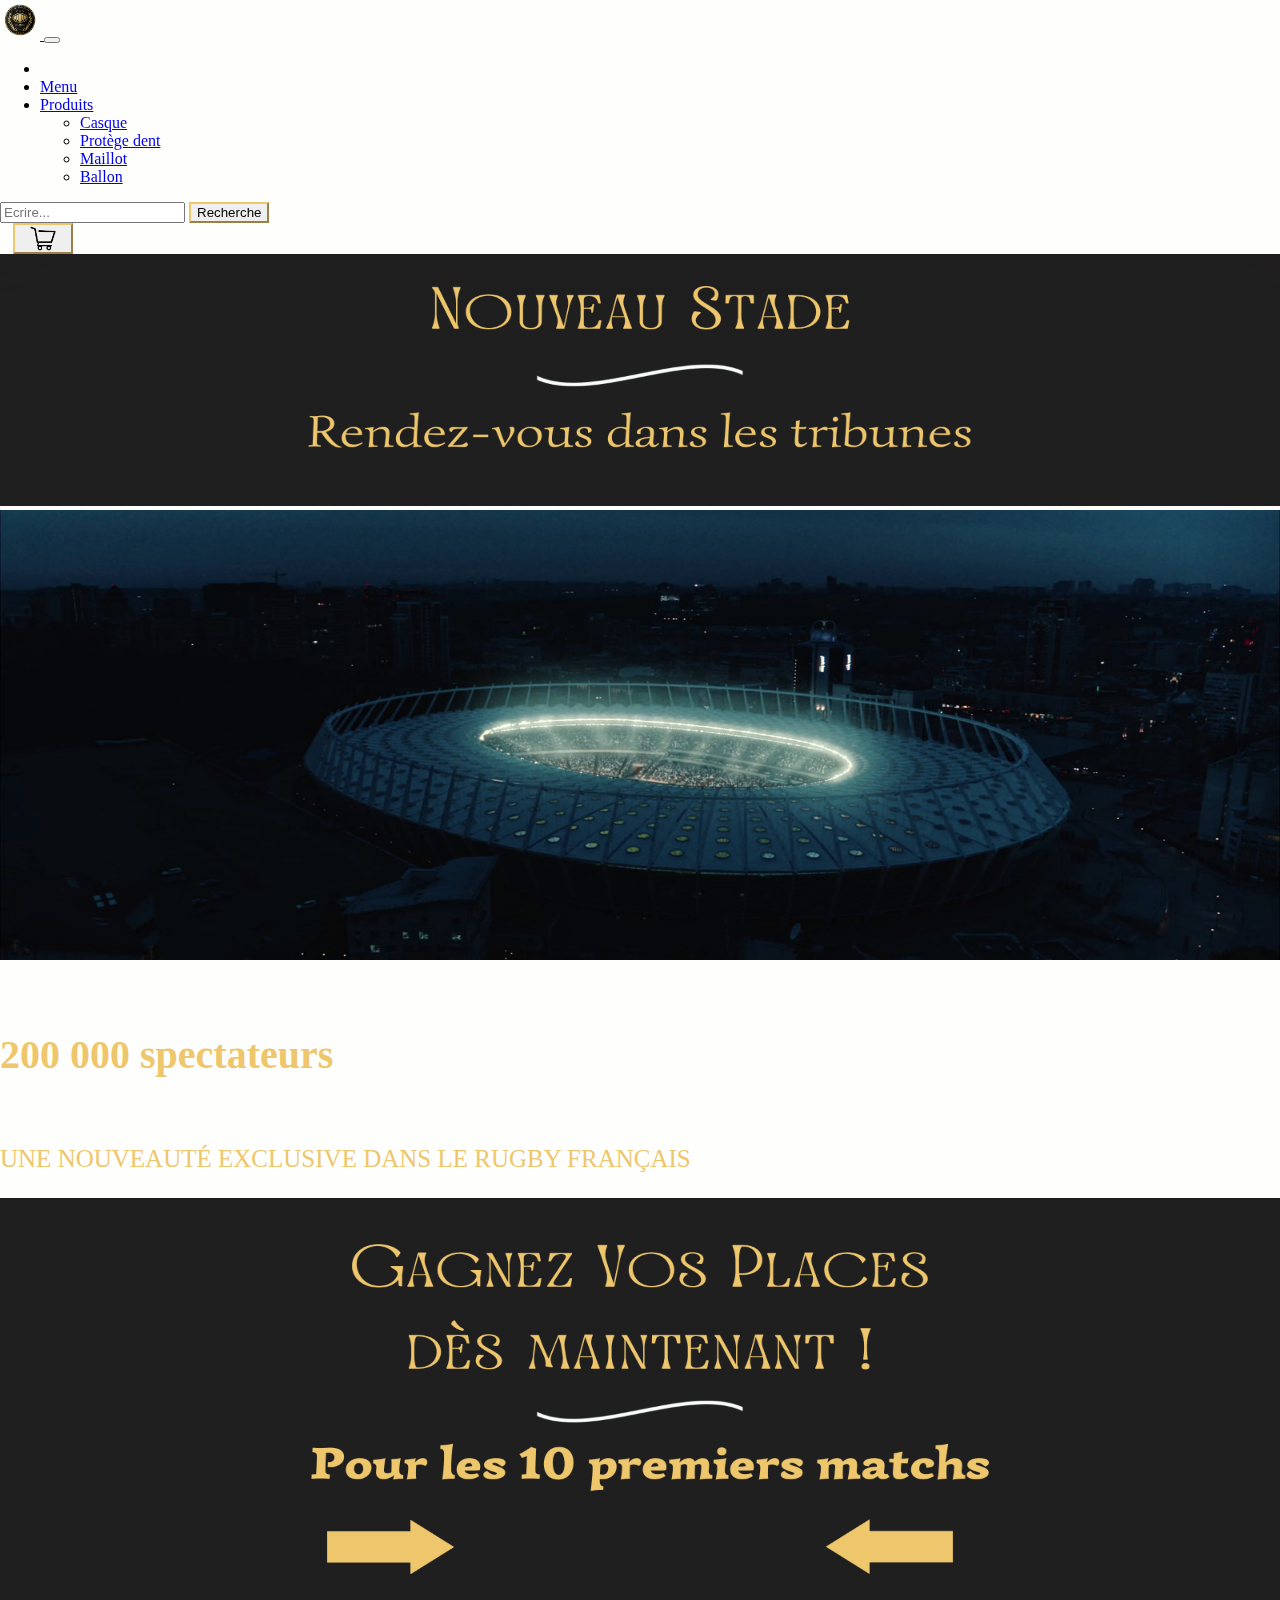
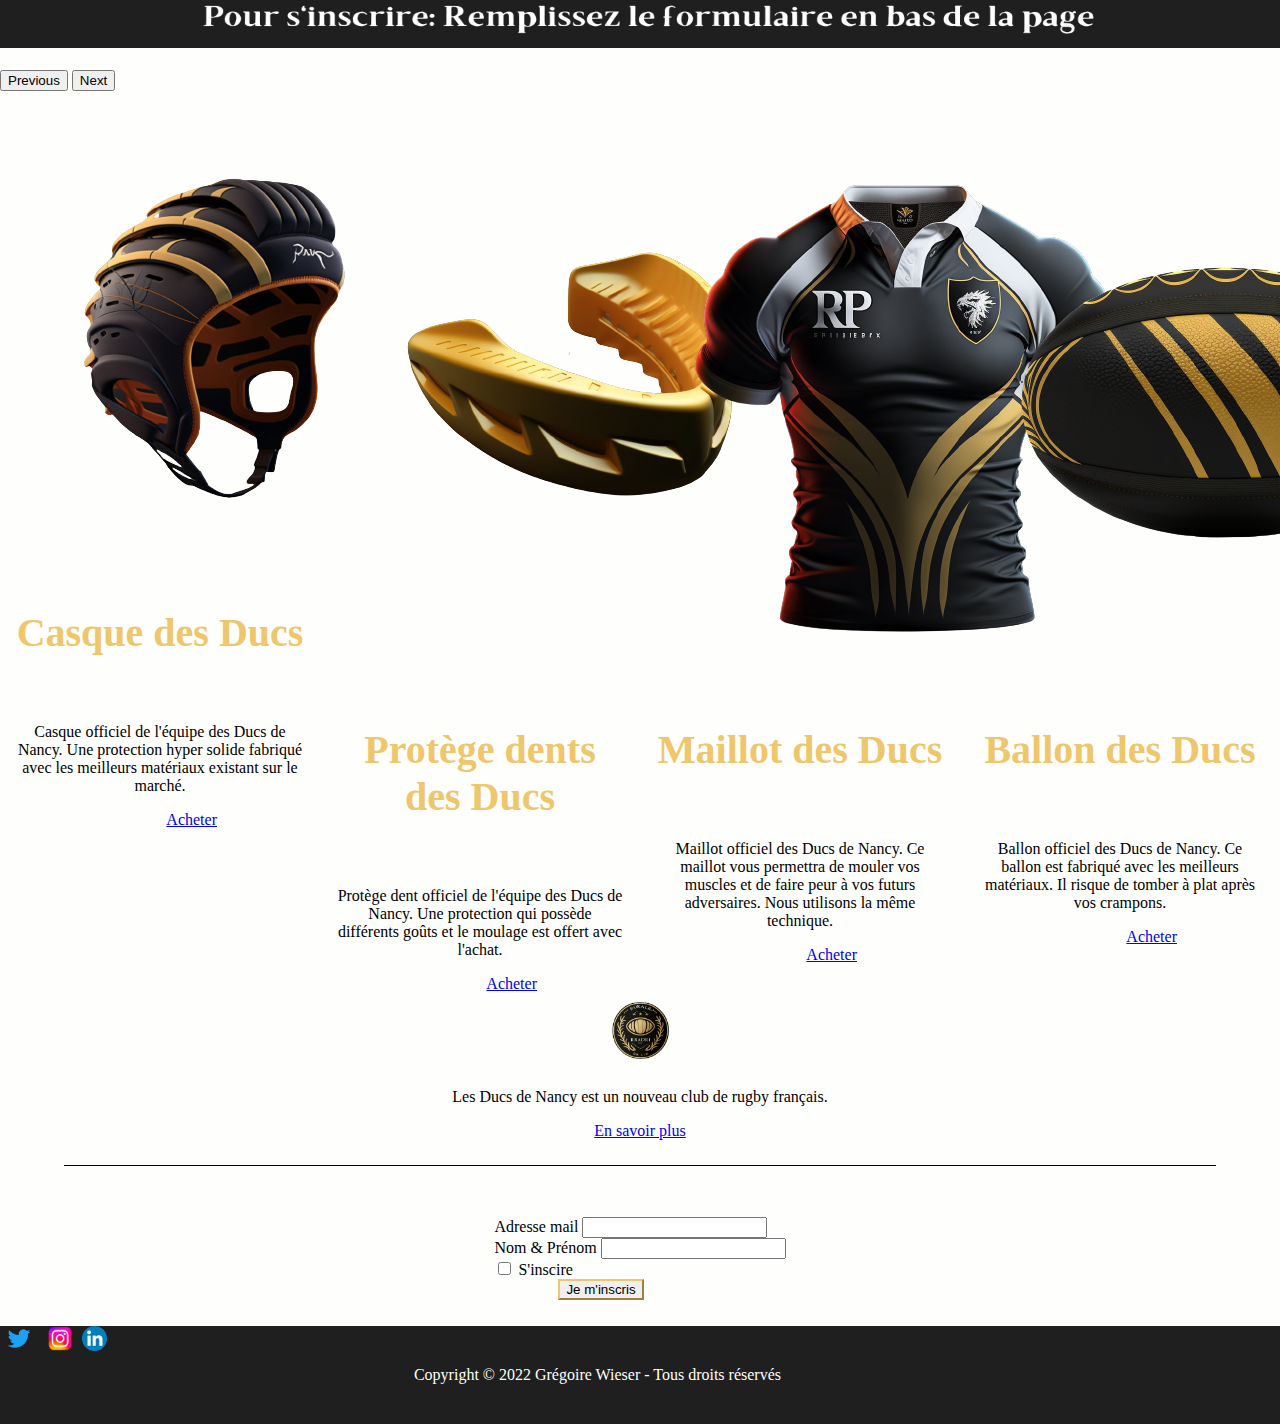
<file: index.html>
<!DOCTYPE html>
<html lang="en">
<head>
    <meta charset="UTF-8">
    <meta http-equiv="X-UA-Compatible" content="IE=edge">
    <meta name="viewport" content="width=device-width, initial-scale=1.0">
    <title>Équipement de rugby</title>
    <link href="https://cdn.jsdelivr.net/npm/bootstrap@5.3.0-alpha2/dist/css/bootstrap.min.css" rel="stylesheet" integrity="sha384-aFq/bzH65dt+w6FI2ooMVUpc+21e0SRygnTpmBvdBgSdnuTN7QbdgL+OapgHtvPp" crossorigin="anonymous">
    <link rel="stylesheet" href="css/style.css">
</head>
<body>
  <nav class="navbar navbar-expand-lg barnav couleur">
    <div class="container-fluid">
      <a class="navbar-brand" href="index.html">
        <img src="img/logo.png" height="40px" alt="Logo de la boutique officiel des Ducs de Nancy">
      </a>
      <button class="navbar-toggler" type="button" data-bs-toggle="collapse" data-bs-target="#navbarSupportedContent" aria-controls="navbarSupportedContent" aria-expanded="false" aria-label="Toggle navigation">
        <span class="navbar-toggler-icon"></span>
      </button>
      <div class="collapse navbar-collapse" id="navbarSupportedContent">
        <ul class="navbar-nav me-auto mb-2 mb-lg-0">
          <li class="nav-item">
          </li>
          <li class="nav-item">
            <a class="nav-link" href="index.html">Menu</a>
          </li>
          <li class="nav-item dropdown">
            <a class="nav-link dropdown-toggle" href="#" role="button" data-bs-toggle="dropdown" aria-expanded="false">
              Produits
            </a>
            <ul class="dropdown-menu">
                <li><a class="dropdown-item" href="casque.html">Casque</a></li>
                <li><a class="dropdown-item" href="dent.html">Protège dent</a></li>
                <li><a class="dropdown-item" href="maillot.html">Maillot</a></li>
                <li><a class="dropdown-item" href="ballon.html">Ballon</a></li>
            </ul>
          </li>
        </ul>
        <form class="d-flex" role="search">
          <input class="form-control me-2" type="search" placeholder="Ecrire..." aria-label="Search">
          <button class="btn red" type="submit">Recherche</button>
        </form>
        <button type="button" class="btn shop btn-outline-danger"><img src="img/shop.png" height="25px" alt="Image d'un caddie pour représenter le panier de la boutique des Ducs de Nancy"></button>
      </div>
    </div>
  </nav>
          <div class="titre">
            <div id="carouselExampleCaptions" class="carousel slide">
                <div class="carousel-indicators">
                  <button type="button" data-bs-target="#carouselExampleCaptions" data-bs-slide-to="0" class="active" aria-current="true" aria-label="Slide 1"></button>
                  <button type="button" data-bs-target="#carouselExampleCaptions" data-bs-slide-to="1" aria-label="Slide 2"></button>
                  <button type="button" data-bs-target="#carouselExampleCaptions" data-bs-slide-to="2" aria-label="Slide 3"></button>
                </div>
                <div class="carousel-inner imageCaroussel">
                  <div class="carousel-item active">
                    <img src="img/stade.png" width="100%" height="450px" alt="Image annoncant l'ouverture d'un nouveau stade pour l'équipe des Ducs de Nancy">
                    <div class="carousel-caption d-none d-md-block">
                    </div>
                  </div>
                  <div class="carousel-item">
                    <img src="img/stade2.jpg" width="100%" height="450px" alt="Image du futur stade des Ducs de Nancy">
                    <div class="carousel-caption d-none d-md-block textCarousel">
                      <h5>200 000 spectateurs</h5>
                      <p>UNE NOUVEAUTÉ EXCLUSIVE DANS LE RUGBY FRANÇAIS</p>
                    </div>
                  </div>
                  <div class="carousel-item">
                    <img src="img/stade3.png" width="100%" height="450px" alt="Annonce de place à gagner pour les 10 premiers matchs des Ducs de Nancy">
                    <div class="carousel-caption d-none d-md-block">
                      <a href="#contact" type="button" class="btn btn-outline clique">TENTE TA CHANCE</a>
                    </div>
                  </div>
                </div>
                <button class="carousel-control-prev" type="button" data-bs-target="#carouselExampleCaptions" data-bs-slide="prev">
                  <span class="carousel-control-prev-icon" aria-hidden="true"></span>
                  <span class="visually-hidden">Previous</span>
                </button>
                <button class="carousel-control-next" type="button" data-bs-target="#carouselExampleCaptions" data-bs-slide="next">
                  <span class="carousel-control-next-icon" aria-hidden="true"></span>
                  <span class="visually-hidden">Next</span>
                </button>
              </div>
        </div>
    <div class="container centre">
        <div class="row carte">
            <div class="card" style="width: 18rem;">
                <img src="img/casque/casquev2.png" class="card-img-top" alt="Image représentant le casque de protection pour les fans du club des Ducs de Nancy">
                <div class="card-body">
                  <h5 class="card-title">Casque des Ducs</h5>
                  <p class="card-text">Casque officiel de l'équipe des Ducs de Nancy. Une protection hyper solide fabriqué avec les meilleurs matériaux existant sur le marché.</p>
                  <a href="casque.html" class="gold btn">Acheter</a>
                </div>
              </div>
              <div class="card" style="width: 18rem;">
                <img src="img/dent/dent.png" class="card-img-top" alt="Image représentant le protège dents pour les fans du club des Ducs de Nancy">
                <div class="card-body">
                  <h5 class="card-title">Protège dents des Ducs</h5>
                  <p class="card-text">Protège dent officiel de l'équipe des Ducs de Nancy. Une protection qui possède différents goûts et le moulage est offert avec l'achat.</p>
                  <a href="dent.html" class="gold btn">Acheter</a>
                </div>
              </div>
              <div class="card" style="width: 18rem;">
                <img src="img/maillot/maillot.png" class="card-img-top" alt="Image représentant le maillot officiel des Ducs de Nancy">
                <div class="card-body">
                  <h5 class="card-title">Maillot des Ducs</h5>
                  <p class="card-text">Maillot officiel des Ducs de Nancy. Ce maillot vous permettra de mouler vos muscles et de faire peur à vos futurs adversaires. Nous utilisons la même technique.</p>
                  <a href="maillot.html" class="gold btn">Acheter</a>
                </div>
              </div>
              <div class="card" style="width: 18rem;">
                <img src="img/ballon/ballon.png" class="card-img-top" alt="Image représentant le ballon officiel des Ducs de Nancy">
                <div class="card-body">
                  <h5 class="card-title">Ballon des Ducs</h5>
                  <p class="card-text">Ballon officiel des Ducs de Nancy. Ce ballon est fabriqué avec les meilleurs matériaux. Il risque de tomber à plat après vos crampons.</p>
                  <a href="ballon.html" class="gold btn">Acheter</a>
                </div>
              </div>
            </div>
        </div>
        <section class="about">
            <div class="container">
              <img src="img/logo.png" width="15%" alt="Logo officiel de l'équipe des Ducs de Nancy">
              <p>Les Ducs de Nancy est un nouveau club de rugby français.</p>
              <a href="#" class="cta">En savoir plus</a>
            </div>
          </section>
<div class="contact" id="contact">
    <form>
      <div class="mb-3">
        <label for="exampleInputEmail1" class="form-label">Adresse mail</label>
        <input type="email" class="form-control" id="exampleInputEmail1" aria-describedby="emailHelp">
      </div>
      <div class="mb-3">
        <label for="exampleInputPassword1" class="form-label">Nom & Prénom</label>
        <input type="email" class="form-control" id="exampleInputPassword1">
      </div>
      <div class="mb-3 form-check">
        <input type="checkbox" class="form-check-input" id="exampleCheck1">
        <label class="form-check-label" for="exampleCheck1">S'inscire</label>
      </div>
      <button class="gold btn" type="submit">Je m'inscris</button>
  </form>
</div>
<div class="copyright">
  <a href="https://twitter.com/PoilsDurs" type="button" class="btn btn-outline"><img src="img/réseaux/twitter.png" height="25px" alt="Logo de twitter"></a>
  <a href="https://www.instagram.com/gregoire_wsr" type="button" class="btn btn-outline"><img src="img/réseaux/insta.png" height="25px" alt="Logo de instagram"></a>
  <a href="https://www.linkedin.com/in/grégoire-wieser-187266252" type="button" class="btn btn-outline"><img src="img/réseaux/linkdin.png" height="25px" alt="Logo de LinkdIn"></a>
  <p>Copyright © 2022 Grégoire Wieser - Tous droits réservés</p>
</div>
    <script src="https://cdn.jsdelivr.net/npm/bootstrap@5.3.0-alpha2/dist/js/bootstrap.bundle.min.js" integrity="sha384-qKXV1j0HvMUeCBQ+QVp7JcfGl760yU08IQ+GpUo5hlbpg51QRiuqHAJz8+BrxE/N" crossorigin="anonymous"></script>
</body>
</html>
</file>
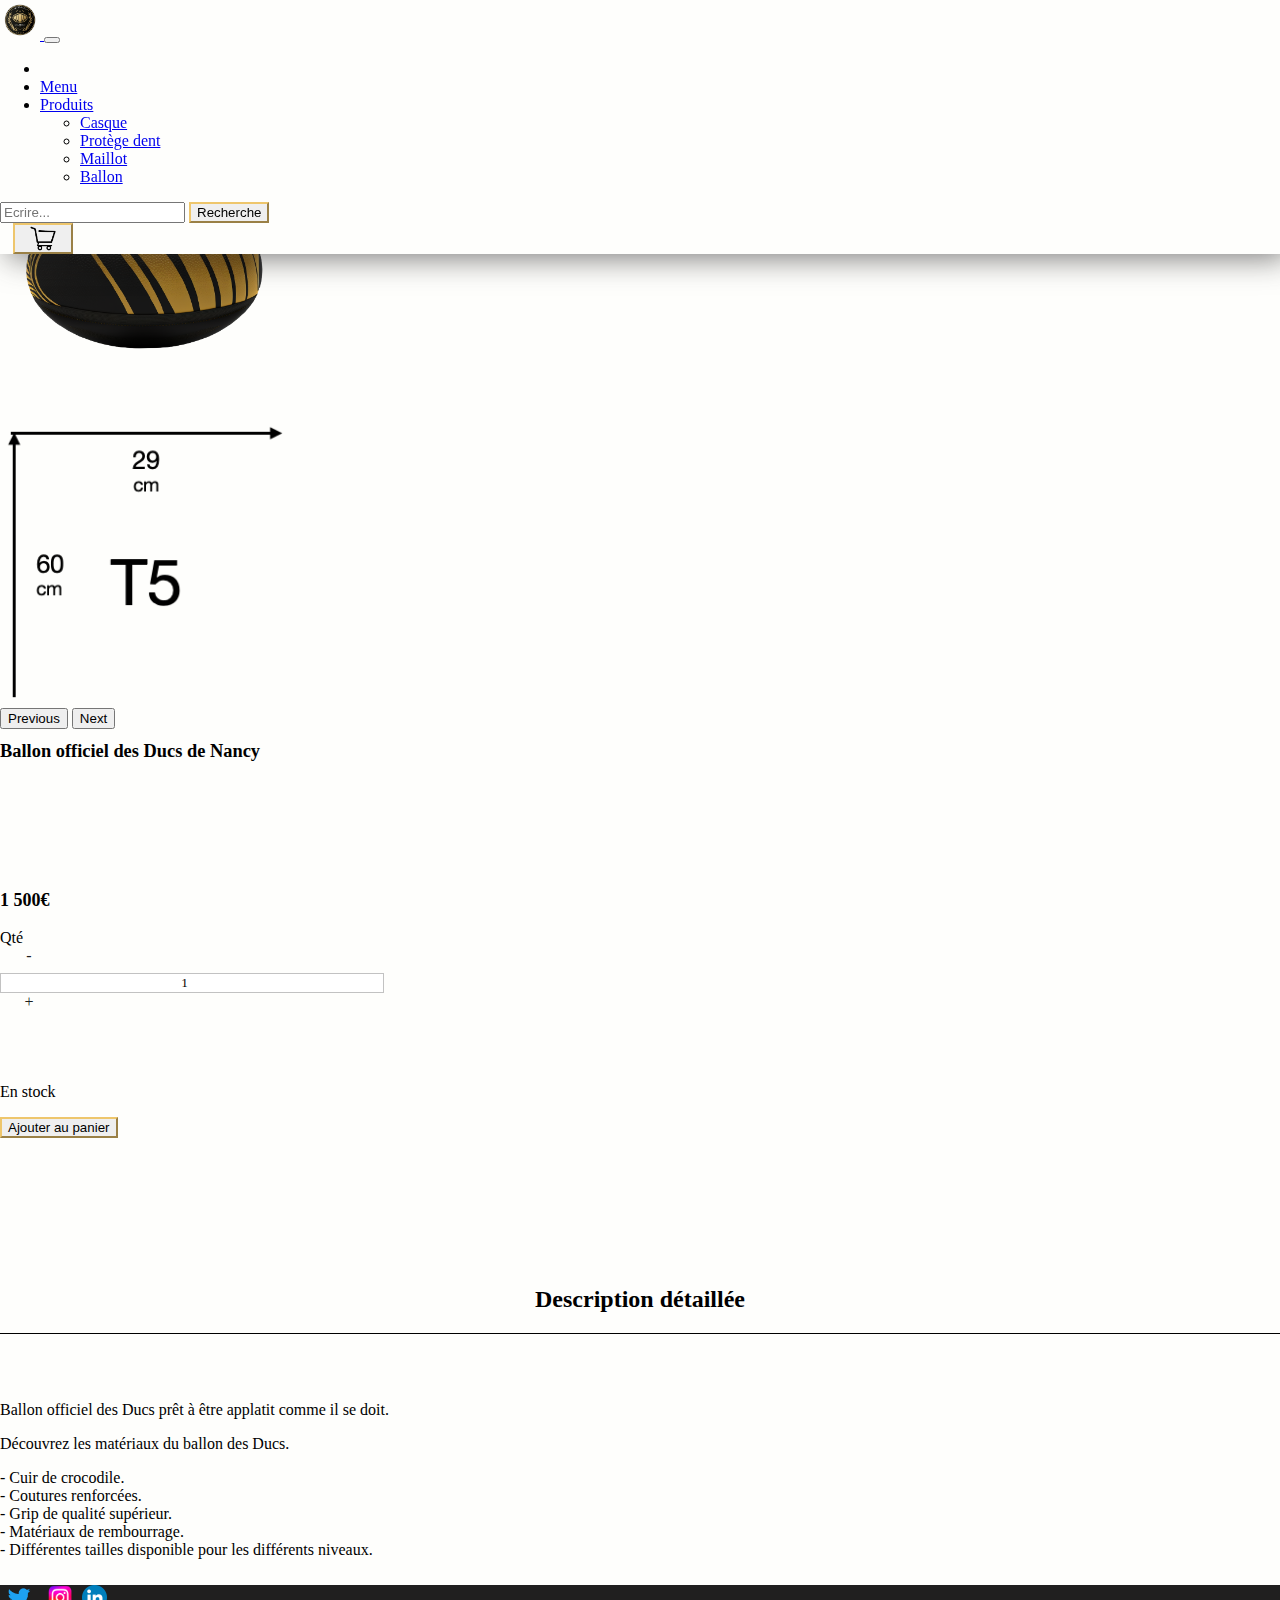
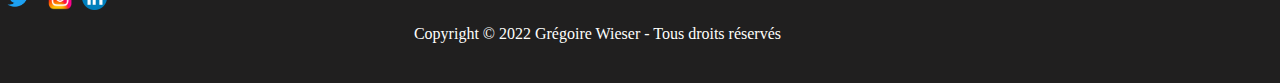
<file: ballon.html>
<!DOCTYPE html>
<html lang="en">
<head>
    <meta charset="UTF-8">
    <meta http-equiv="X-UA-Compatible" content="IE=edge">
    <meta name="viewport" content="width=device-width, initial-scale=1.0">
    <title>Ballon des Ducs</title>
    <link href="https://cdn.jsdelivr.net/npm/bootstrap@5.3.0-alpha2/dist/css/bootstrap.min.css" rel="stylesheet" integrity="sha384-aFq/bzH65dt+w6FI2ooMVUpc+21e0SRygnTpmBvdBgSdnuTN7QbdgL+OapgHtvPp" crossorigin="anonymous">
    <link rel="stylesheet" href="css/ballon.css">
</head>
<body>
    <nav class="navbar navbar-expand-lg barnav couleur">
        <div class="container-fluid">
          <a class="navbar-brand" href="index.html">
            <img src="img/logo.png" height="40px" alt="Logo officiel de l'équipe des Ducs de Nancy">
          </a>
          <button class="navbar-toggler" type="button" data-bs-toggle="collapse" data-bs-target="#navbarSupportedContent" aria-controls="navbarSupportedContent" aria-expanded="false" aria-label="Toggle navigation">
            <span class="navbar-toggler-icon"></span>
          </button>
          <div class="collapse navbar-collapse" id="navbarSupportedContent">
            <ul class="navbar-nav me-auto mb-2 mb-lg-0">
              <li class="nav-item">
              </li>
              <li class="nav-item">
                <a class="nav-link" href="index.html">Menu</a>
              </li>
              <li class="nav-item dropdown">
                <a class="nav-link dropdown-toggle" href="#" role="button" data-bs-toggle="dropdown" aria-expanded="false">
                  Produits
                </a>
                <ul class="dropdown-menu">
                    <li><a class="dropdown-item" href="casque.html">Casque</a></li>
                    <li><a class="dropdown-item" href="dent.html">Protège dent</a></li>
                    <li><a class="dropdown-item" href="maillot.html">Maillot</a></li>
                    <li><a class="dropdown-item" href="ballon.html">Ballon</a></li>
                </ul>
              </li>
            </ul>
            <form class="d-flex" role="search">
              <input class="form-control me-2" type="search" placeholder="Ecrire..." aria-label="Search">
              <button class="btn red" type="submit">Recherche</button>
            </form>
            <button type="button" class="btn shop btn-outline-danger"><img src="img/shop.png" height="25px" alt="Image d'un caddie pour représenter le panier de la boutique des Ducs de Nancy"></button>
          </div>
        </div>
      </nav>
        <div class="container achat">
            <div class="row justify-content-around">
                <div id="carouselExampleFade" class="carousel slide" style="width: 18rem;">
                    <div class="carousel-inner">
                      <div class="carousel-item active">
                        <img src="img/ballon/ballon.png" height="auto" width="100%" alt="Image du ballon officiel de l'équipe sur fond blanc">
                      </div>
                      <div class="carousel-item">
                        <img src="img/ballon/dimension_ballon.png" height="auto" width="100%" alt="Dimension officiel du ballon de l'équipe. Pour une taille 5 le ballon fait 60cm de circonférence et 29cm de long.">
                      </div>
                    </div>
                    <button class="carousel-control-prev color" type="button" data-bs-target="#carouselExampleFade" data-bs-slide="prev">
                      <span class="carousel-control-prev-icon" aria-hidden="true"></span>
                      <span class="visually-hidden">Previous</span>
                    </button>
                    <button class="carousel-control-next color" type="button" data-bs-target="#carouselExampleFade" data-bs-slide="next">
                      <span class="carousel-control-next-icon" aria-hidden="true"></span>
                      <span class="visually-hidden">Next</span>
                    </button>
                </div>
                <div class="col-2">
                  <div>
                    <h1>Ballon officiel des Ducs de Nancy</h1>
                  </div>
                  <div  class="textB">
                    <p>1 500€</p>
                  </div>
                  <label class="label" for="qty">
                    <span>Qté</span>
                  </label>
                  <div class="btn plusMoins btn-minus">-</div>
                  <input type="number" name="qty" id="qty" value="1" min="1" step="1" title="Qté" class="input-text textD" data-errors-message-box="#qty-error">
                  <div class="btn plusMoins btn-plus">+</div>
                  <div class="textC">
                    <p>En stock</p>
                  </div class="textE">
                  <button type="button" class="gold btn">Ajouter au panier</button>
                </div>
            </div>
         </div>
      </div>
      <div class="description">
        <h2>Description détaillée</h2>
      </div>
      <div class="container">
        <div class="detailleTitre">
          <p>Ballon officiel des Ducs prêt à être applatit comme il se doit.</p>
          <p>Découvrez les matériaux du ballon des Ducs.</p>
        </div>
        <div class="detailleTexte">        
          <p>- Cuir de crocodile.</p>
          <p>- Coutures renforcées.</p>
          <p>- Grip de qualité supérieur.</p>
          <p>- Matériaux de rembourrage.</p>
          <p>- Différentes tailles disponible pour les différents niveaux.</p>
        </div>
      </div>
      <div class="copyright">
        <a href="https://twitter.com/PoilsDurs" type="button" class="btn btn-outline"><img src="img/réseaux/twitter.png" height="25px" alt="Logo de twitter"></a>
        <a href="https://www.instagram.com/gregoire_wsr" type="button" class="btn btn-outline"><img src="img/réseaux/insta.png" height="25px" alt="Logo de instagram"></a>
        <a href="https://www.linkedin.com/in/grégoire-wieser-187266252" type="button" class="btn btn-outline"><img src="img/réseaux/linkdin.png" height="25px" alt="Logo de LinkdIn"></a>
        <p>Copyright © 2022 Grégoire Wieser - Tous droits réservés</p>
      </div>
<script src="https://cdn.jsdelivr.net/npm/bootstrap@5.3.0-alpha2/dist/js/bootstrap.bundle.min.js" integrity="sha384-qKXV1j0HvMUeCBQ+QVp7JcfGl760yU08IQ+GpUo5hlbpg51QRiuqHAJz8+BrxE/N" crossorigin="anonymous"></script>
</body>
</html>
</file>
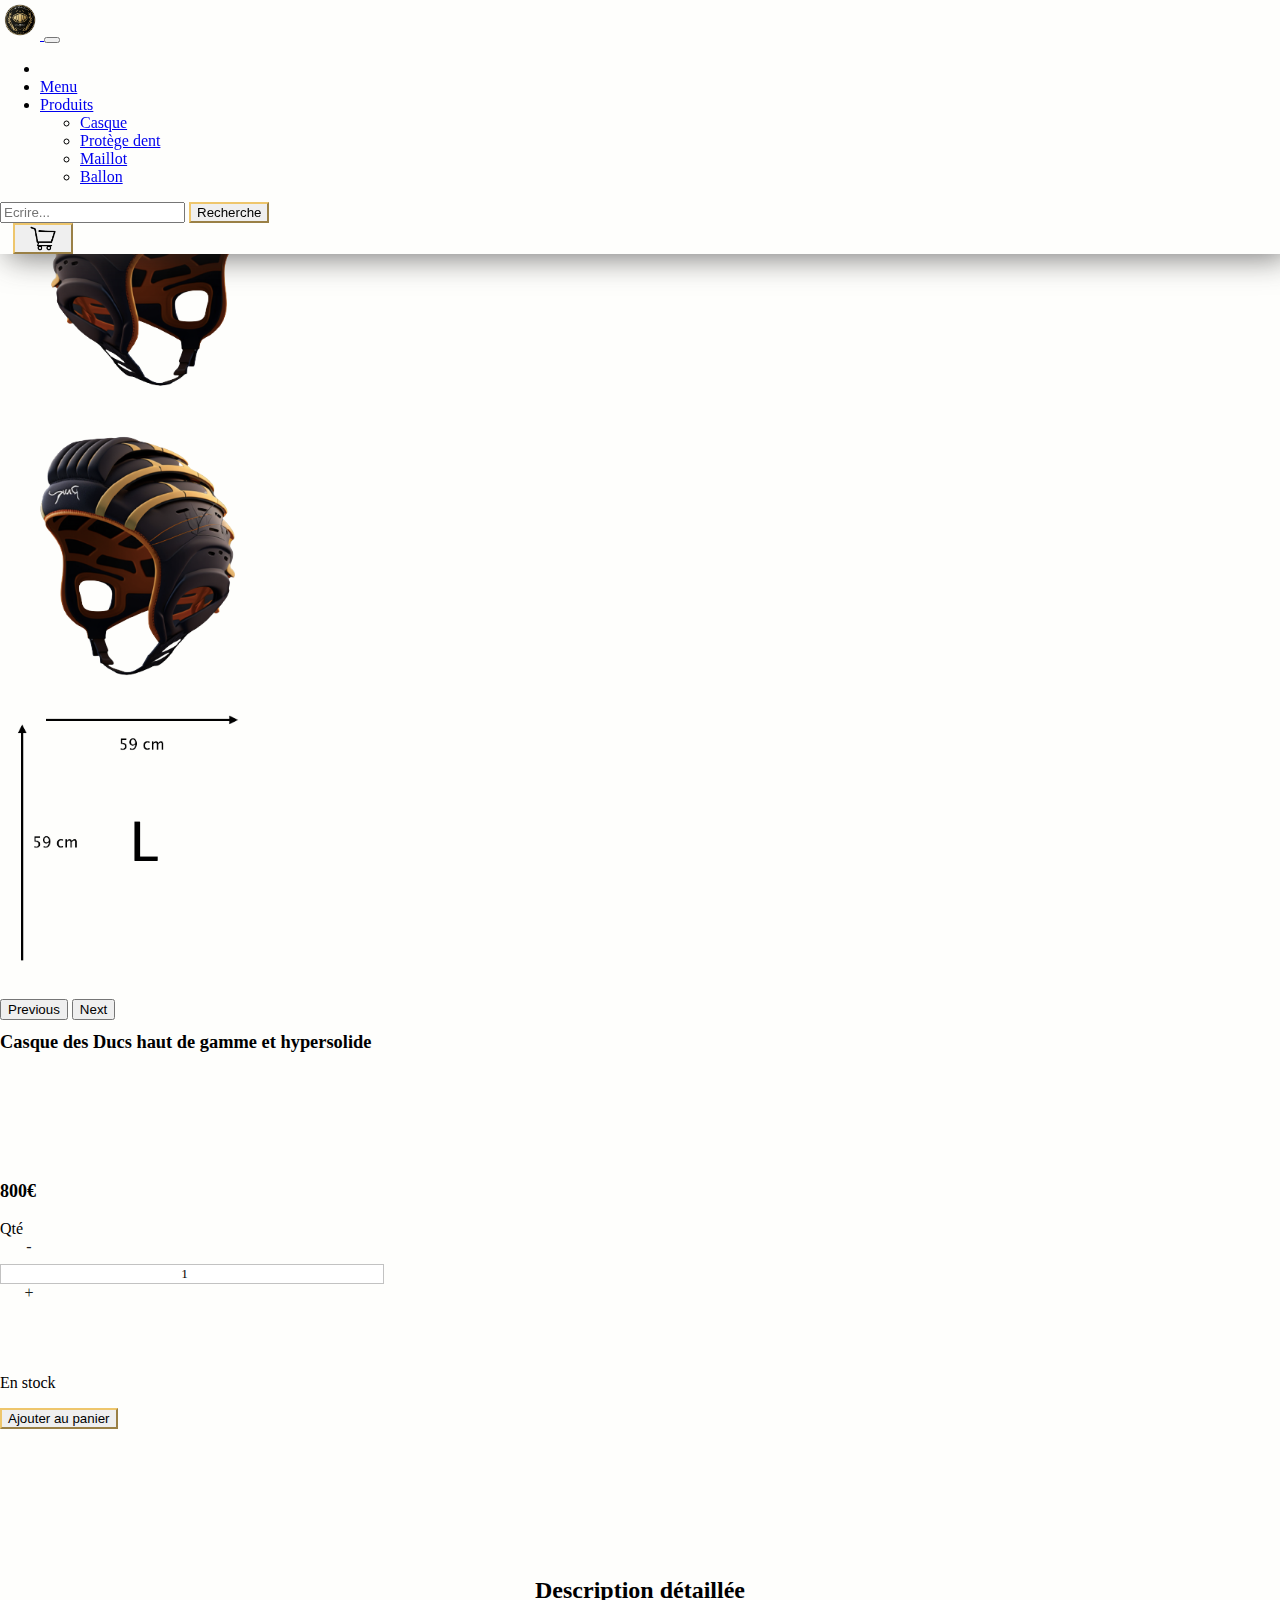
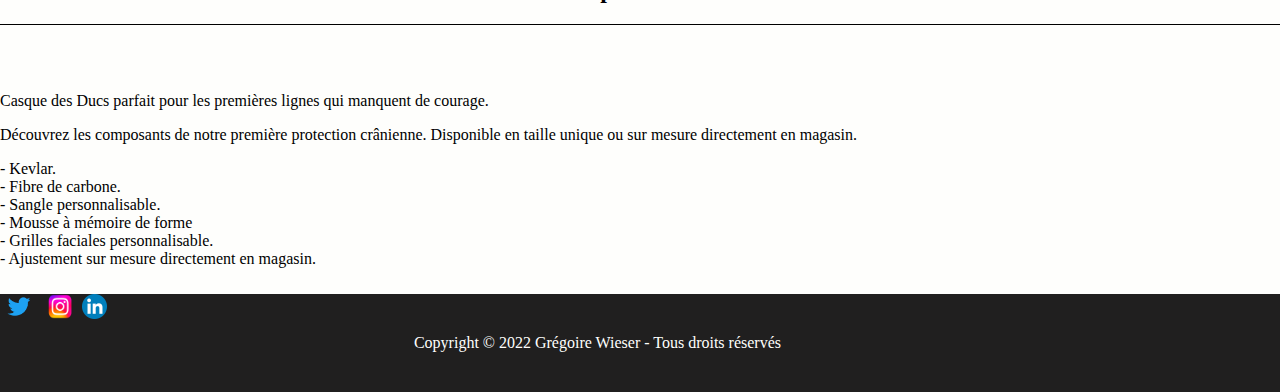
<file: casque.html>
<!DOCTYPE html>
<html lang="en">
<head>
    <meta charset="UTF-8">
    <meta http-equiv="X-UA-Compatible" content="IE=edge">
    <meta name="viewport" content="width=device-width, initial-scale=1.0">
    <title>Casque des Ducs</title>
    <link href="https://cdn.jsdelivr.net/npm/bootstrap@5.3.0-alpha2/dist/css/bootstrap.min.css" rel="stylesheet" integrity="sha384-aFq/bzH65dt+w6FI2ooMVUpc+21e0SRygnTpmBvdBgSdnuTN7QbdgL+OapgHtvPp" crossorigin="anonymous">
    <link rel="stylesheet" href="css/casque.css">
</head>
<body>
    <nav class="navbar navbar-expand-lg barnav couleur">
        <div class="container-fluid">
          <a class="navbar-brand" href="index.html">
            <img src="img/logo.png" height="40px" alt="Logo officiel de l'équipe des Ducs de Nancy">
          </a>
          <button class="navbar-toggler" type="button" data-bs-toggle="collapse" data-bs-target="#navbarSupportedContent" aria-controls="navbarSupportedContent" aria-expanded="false" aria-label="Toggle navigation">
            <span class="navbar-toggler-icon"></span>
          </button>
          <div class="collapse navbar-collapse" id="navbarSupportedContent">
            <ul class="navbar-nav me-auto mb-2 mb-lg-0">
              <li class="nav-item">
              </li>
              <li class="nav-item">
                <a class="nav-link" href="index.html">Menu</a>
              </li>
              <li class="nav-item dropdown">
                <a class="nav-link dropdown-toggle" href="#" role="button" data-bs-toggle="dropdown" aria-expanded="false">
                  Produits
                </a>
                <ul class="dropdown-menu">
                    <li><a class="dropdown-item" href="casque.html">Casque</a></li>
                    <li><a class="dropdown-item" href="dent.html">Protège dent</a></li>
                    <li><a class="dropdown-item" href="maillot.html">Maillot</a></li>
                    <li><a class="dropdown-item" href="ballon.html">Ballon</a></li>
                </ul>
              </li>
            </ul>
            <form class="d-flex" role="search">
              <input class="form-control me-2" type="search" placeholder="Ecrire..." aria-label="Search">
              <button class="btn red" type="submit">Recherche</button>
            </form>
            <button type="button" class="btn shop btn-outline-danger"><img src="img/shop.png" height="25px" alt="Image d'un caddie pour représenter le panier de la boutique des Ducs de Nancy"></button>
          </div>
        </div>
      </nav>
        <div class="container achat">
            <div class="row justify-content-around">
                <div id="carouselExampleFade" class="carousel slide" style="width: 18rem;">
                    <div class="carousel-inner">
                      <div class="carousel-item active">
                        <img src="img/casque/casquev2.png" height="auto" width="100%" alt="Image du côté droit du casque de protection">
                      </div>
                      <div class="carousel-item">
                        <img src="img/casque/casque.png" height="auto" width="100%" alt="Image du côté gauche du casque de protection">
                      </div>
                      <div class="carousel-item">
                        <img src="img/casque/dimension_casque.png" height="auto" width="100%" alt="Dimension du casque de protection. En taille L il fait 59cm de circonférence">
                      </div>
                    </div>
                    <button class="carousel-control-prev color" type="button" data-bs-target="#carouselExampleFade" data-bs-slide="prev">
                      <span class="carousel-control-prev-icon" aria-hidden="true"></span>
                      <span class="visually-hidden">Previous</span>
                    </button>
                    <button class="carousel-control-next color" type="button" data-bs-target="#carouselExampleFade" data-bs-slide="next">
                      <span class="carousel-control-next-icon" aria-hidden="true"></span>
                      <span class="visually-hidden">Next</span>
                    </button>
                </div>
                <div class="col-2">
                  <div>
                    <h1>Casque des Ducs haut de gamme et hypersolide</h1>
                  </div>
                  <div  class="textB">
                    <p>800€</p>
                  </div>
                  <label class="label" for="qty">
                    <span>Qté</span>
                  </label>
                  <div class="btn plusMoins btn-minus">-</div>
                  <input type="number" name="qty" id="qty" value="1" min="1" step="1" title="Qté" class="input-text textD" data-errors-message-box="#qty-error">
                  <div class="btn plusMoins btn-plus">+</div>
                  <div class="textC">
                    <p>En stock</p>
                  </div class="textE">
                  <button type="button" class="gold btn">Ajouter au panier</button>
                </div>
            </div>
         </div>
      </div>
      <div class="description">
        <h2>Description détaillée</h2>
      </div>
      <div class="container">
        <div class="detailleTitre">
          <p>Casque des Ducs parfait pour les premières lignes qui manquent de courage.</p>
          <p>Découvrez les composants de notre première protection crânienne. Disponible en taille unique ou sur mesure directement en magasin.</p>
        </div>
        <div class="detailleTexte">
          <p>- Kevlar.</p>        
          <p>- Fibre de carbone.</p>
          <p>- Sangle personnalisable.</p>
          <p>- Mousse à mémoire de forme</p>
          <p>- Grilles faciales personnalisable.</p>
          <p>- Ajustement sur mesure directement en magasin.</p>
        </div>
      </div>
      <div class="copyright">
        <a href="https://twitter.com/PoilsDurs" type="button" class="btn btn-outline"><img src="img/réseaux/twitter.png" height="25px" alt="Logo de twitter"></a>
        <a href="https://www.instagram.com/gregoire_wsr" type="button" class="btn btn-outline"><img src="img/réseaux/insta.png" height="25px" alt="Logo de instagram"></a>
        <a href="https://www.linkedin.com/in/grégoire-wieser-187266252" type="button" class="btn btn-outline"><img src="img/réseaux/linkdin.png" height="25px" alt="Logo de LinkdIn"></a>
        <p>Copyright © 2022 Grégoire Wieser - Tous droits réservés</p>
      </div>
<script src="https://cdn.jsdelivr.net/npm/bootstrap@5.3.0-alpha2/dist/js/bootstrap.bundle.min.js" integrity="sha384-qKXV1j0HvMUeCBQ+QVp7JcfGl760yU08IQ+GpUo5hlbpg51QRiuqHAJz8+BrxE/N" crossorigin="anonymous"></script>
</body>
</html>
</file>
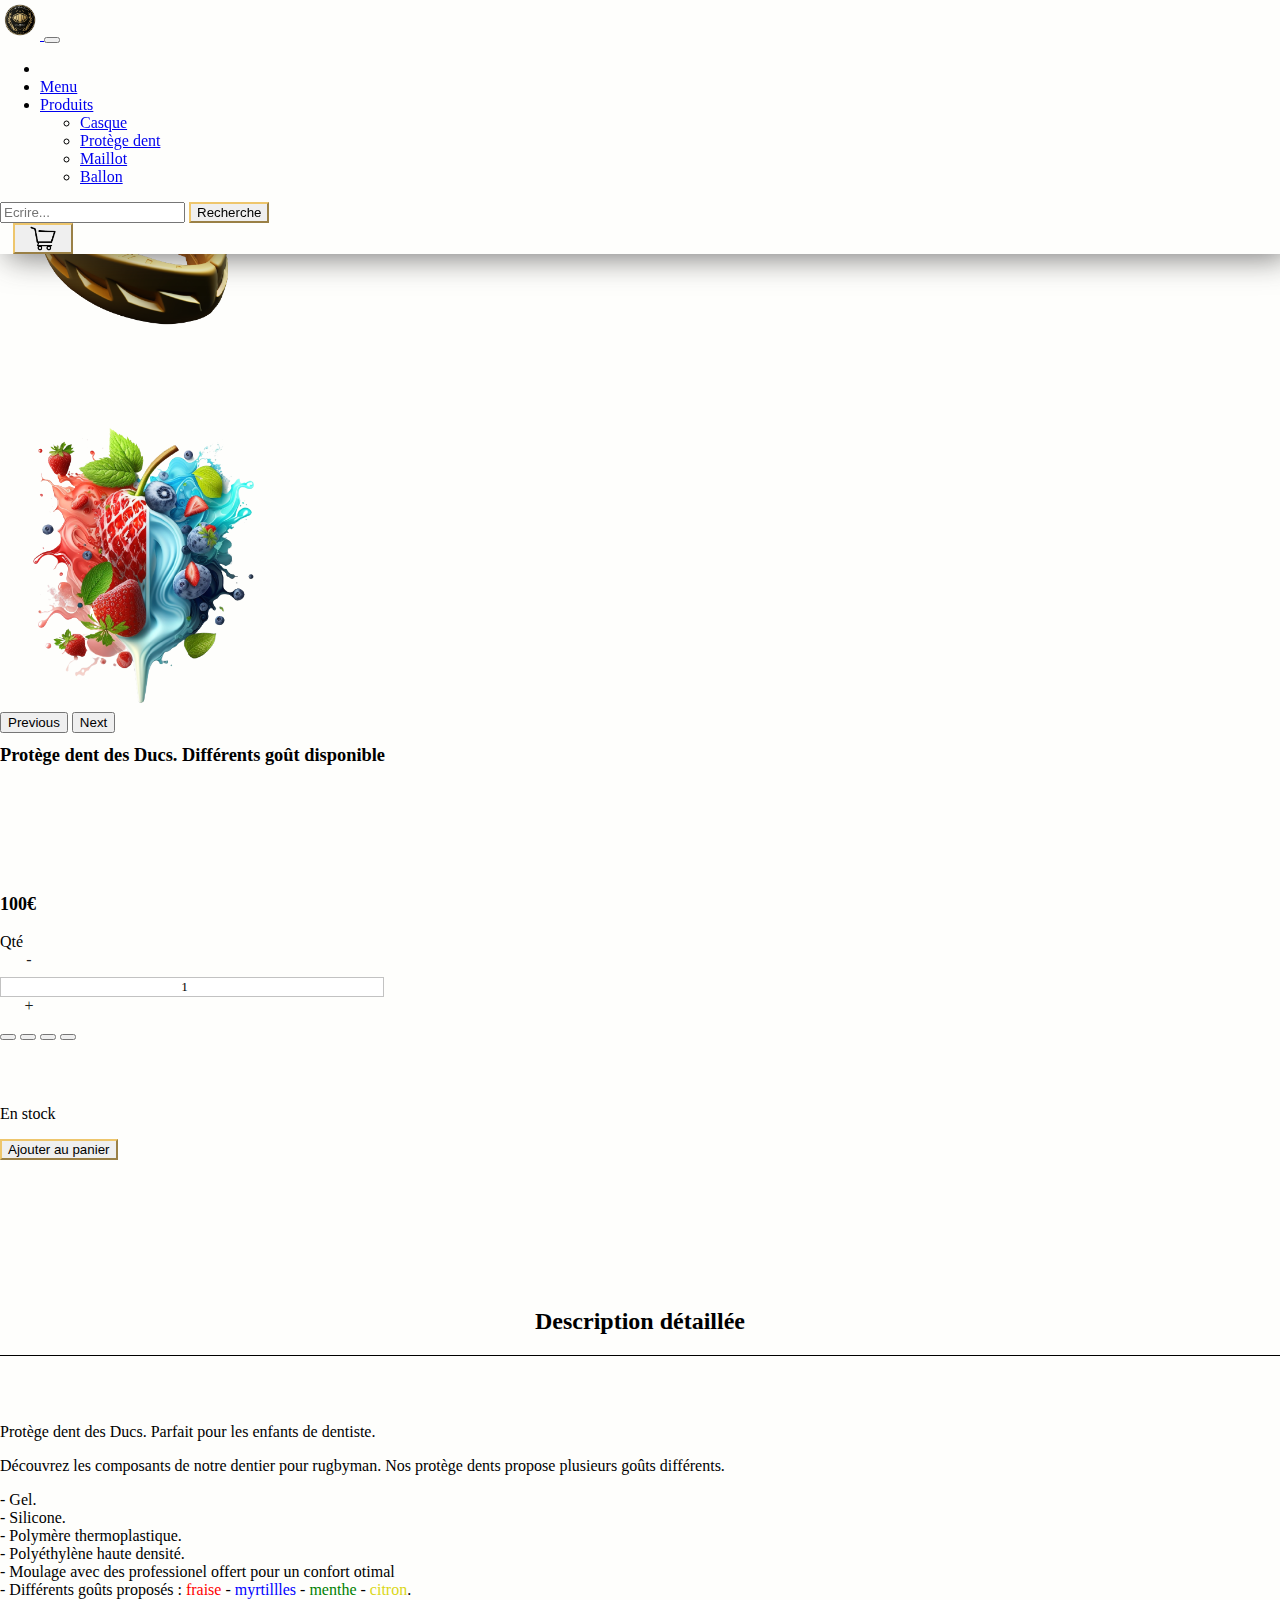
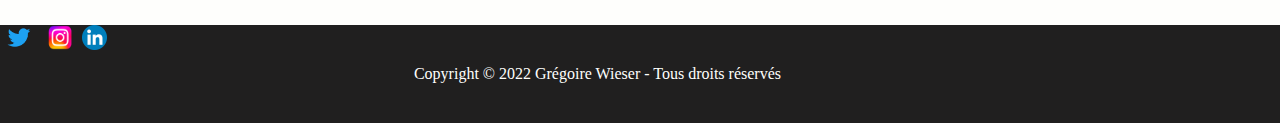
<file: dent.html>
<!DOCTYPE html>
<html lang="en">
<head>
    <meta charset="UTF-8">
    <meta http-equiv="X-UA-Compatible" content="IE=edge">
    <meta name="viewport" content="width=device-width, initial-scale=1.0">
    <title>Protège dents des Ducs</title>
    <link href="https://cdn.jsdelivr.net/npm/bootstrap@5.3.0-alpha2/dist/css/bootstrap.min.css" rel="stylesheet" integrity="sha384-aFq/bzH65dt+w6FI2ooMVUpc+21e0SRygnTpmBvdBgSdnuTN7QbdgL+OapgHtvPp" crossorigin="anonymous">
    <link rel="stylesheet" href="css/dent.css">
</head>
<body>
    <nav class="navbar navbar-expand-lg barnav couleur">
        <div class="container-fluid">
          <a class="navbar-brand" href="index.html">
            <img src="img/logo.png" height="40px" alt="Logo officiel de l'équipe des Ducs de Nancy">
          </a>
          <button class="navbar-toggler" type="button" data-bs-toggle="collapse" data-bs-target="#navbarSupportedContent" aria-controls="navbarSupportedContent" aria-expanded="false" aria-label="Toggle navigation">
            <span class="navbar-toggler-icon"></span>
          </button>
          <div class="collapse navbar-collapse" id="navbarSupportedContent">
            <ul class="navbar-nav me-auto mb-2 mb-lg-0">
              <li class="nav-item">
              </li>
              <li class="nav-item">
                <a class="nav-link" href="index.html">Menu</a>
              </li>
              <li class="nav-item dropdown">
                <a class="nav-link dropdown-toggle" href="#" role="button" data-bs-toggle="dropdown" aria-expanded="false">
                  Produits
                </a>
                <ul class="dropdown-menu">
                    <li><a class="dropdown-item" href="casque.html">Casque</a></li>
                    <li><a class="dropdown-item" href="dent.html">Protège dent</a></li>
                    <li><a class="dropdown-item" href="maillot.html">Maillot</a></li>
                    <li><a class="dropdown-item" href="ballon.html">Ballon</a></li>
                </ul>
              </li>
            </ul>
            <form class="d-flex" role="search">
              <input class="form-control me-2" type="search" placeholder="Ecrire..." aria-label="Search">
              <button class="btn red" type="submit">Recherche</button>
            </form>
            <button type="button" class="btn shop btn-outline-danger"><img src="img/shop.png" height="25px" alt="Image d'un caddie pour représenter le panier de la boutique des Ducs de Nancy"></button>
          </div>
        </div>
      </nav>
        <div class="container achat">
            <div class="row justify-content-around">
                <div id="carouselExampleFade" class="carousel slide" style="width: 18rem;">
                    <div class="carousel-inner">
                      <div class="carousel-item active">
                        <img src="img/dent/dent.png" height="auto" width="100%" alt="Image du protège dent sur fond blanc">
                      </div>
                      <div class="carousel-item">
                        <img src="img/dent/gout.png" height="auto" width="100%" alt="Image représentant tous les goûts du protège dents">
                      </div>
                    </div>
                    <button class="carousel-control-prev color" type="button" data-bs-target="#carouselExampleFade" data-bs-slide="prev">
                      <span class="carousel-control-prev-icon" aria-hidden="true"></span>
                      <span class="visually-hidden">Previous</span>
                    </button>
                    <button class="carousel-control-next color" type="button" data-bs-target="#carouselExampleFade" data-bs-slide="next">
                      <span class="carousel-control-next-icon" aria-hidden="true"></span>
                      <span class="visually-hidden">Next</span>
                    </button>
                </div>
                <div class="col-2">
                  <div>
                    <h1>Protège dent des Ducs. Différents goût disponible</h1>
                  </div>
                  <div  class="textB">
                    <p>100€</p>
                  </div>
                  <label class="label" for="qty">
                    <span>Qté</span>
                  </label>
                  <div class="btn plusMoins btn-minus">-</div>
                  <input type="number" name="qty" id="qty" value="1" min="1" step="1" title="Qté" class="input-text textD" data-errors-message-box="#qty-error">
                  <div class="btn plusMoins btn-plus">+</div>
                    <button type="button" class="btn btn-outline-danger"></button>
                    <button type="button" class="btn btn-outline-primary"></button>
                    <button type="button" class="btn btn-outline-success"></button>
                    <button type="button" class="btn btn-outline-warning"></button>
                  <div class="textC">
                    <p>En stock</p>
                  </div class="textE">
                  <button type="button" class="gold btn">Ajouter au panier</button>
                </div>
            </div>
         </div>
      </div>
      <div class="description">
        <h2>Description détaillée</h2>
      </div>
      <div class="container">
        <div class="detailleTitre">
          <p>Protège dent des Ducs. Parfait pour les enfants de dentiste.</p>
          <p>Découvrez les composants de notre dentier pour rugbyman. Nos protège dents propose plusieurs goûts différents.</p>
        </div>
        <div class="detailleTexte">        
          <p>- Gel.</p>
          <p>- Silicone.</p>
          <p>- Polymère thermoplastique.</p>
          <p>- Polyéthylène haute densité.</p>
          <p>- Moulage avec des professionel offert pour un confort otimal</p>
          <p>- Différents goûts proposés : <span class="fraise">fraise</span> - <span class="myrtilles">myrtillles</span> - <span class="menthe">menthe</span> - <span class="citron">citron</span>.</p>
        </div>
      </div>
      <div class="copyright">
        <a href="https://twitter.com/PoilsDurs" type="button" class="btn btn-outline"><img src="img/réseaux/twitter.png" height="25px" alt="Logo de twitter"></a>
        <a href="https://www.instagram.com/gregoire_wsr" type="button" class="btn btn-outline"><img src="img/réseaux/insta.png" height="25px" alt="Logo de instagram"></a>
        <a href="https://www.linkedin.com/in/grégoire-wieser-187266252" type="button" class="btn btn-outline"><img src="img/réseaux/linkdin.png" height="25px" alt="Logo de LinkdIn"></a>
        <p>Copyright © 2022 Grégoire Wieser - Tous droits réservés</p>
      </div>
<script src="https://cdn.jsdelivr.net/npm/bootstrap@5.3.0-alpha2/dist/js/bootstrap.bundle.min.js" integrity="sha384-qKXV1j0HvMUeCBQ+QVp7JcfGl760yU08IQ+GpUo5hlbpg51QRiuqHAJz8+BrxE/N" crossorigin="anonymous"></script>
</body>
</html>
</file>
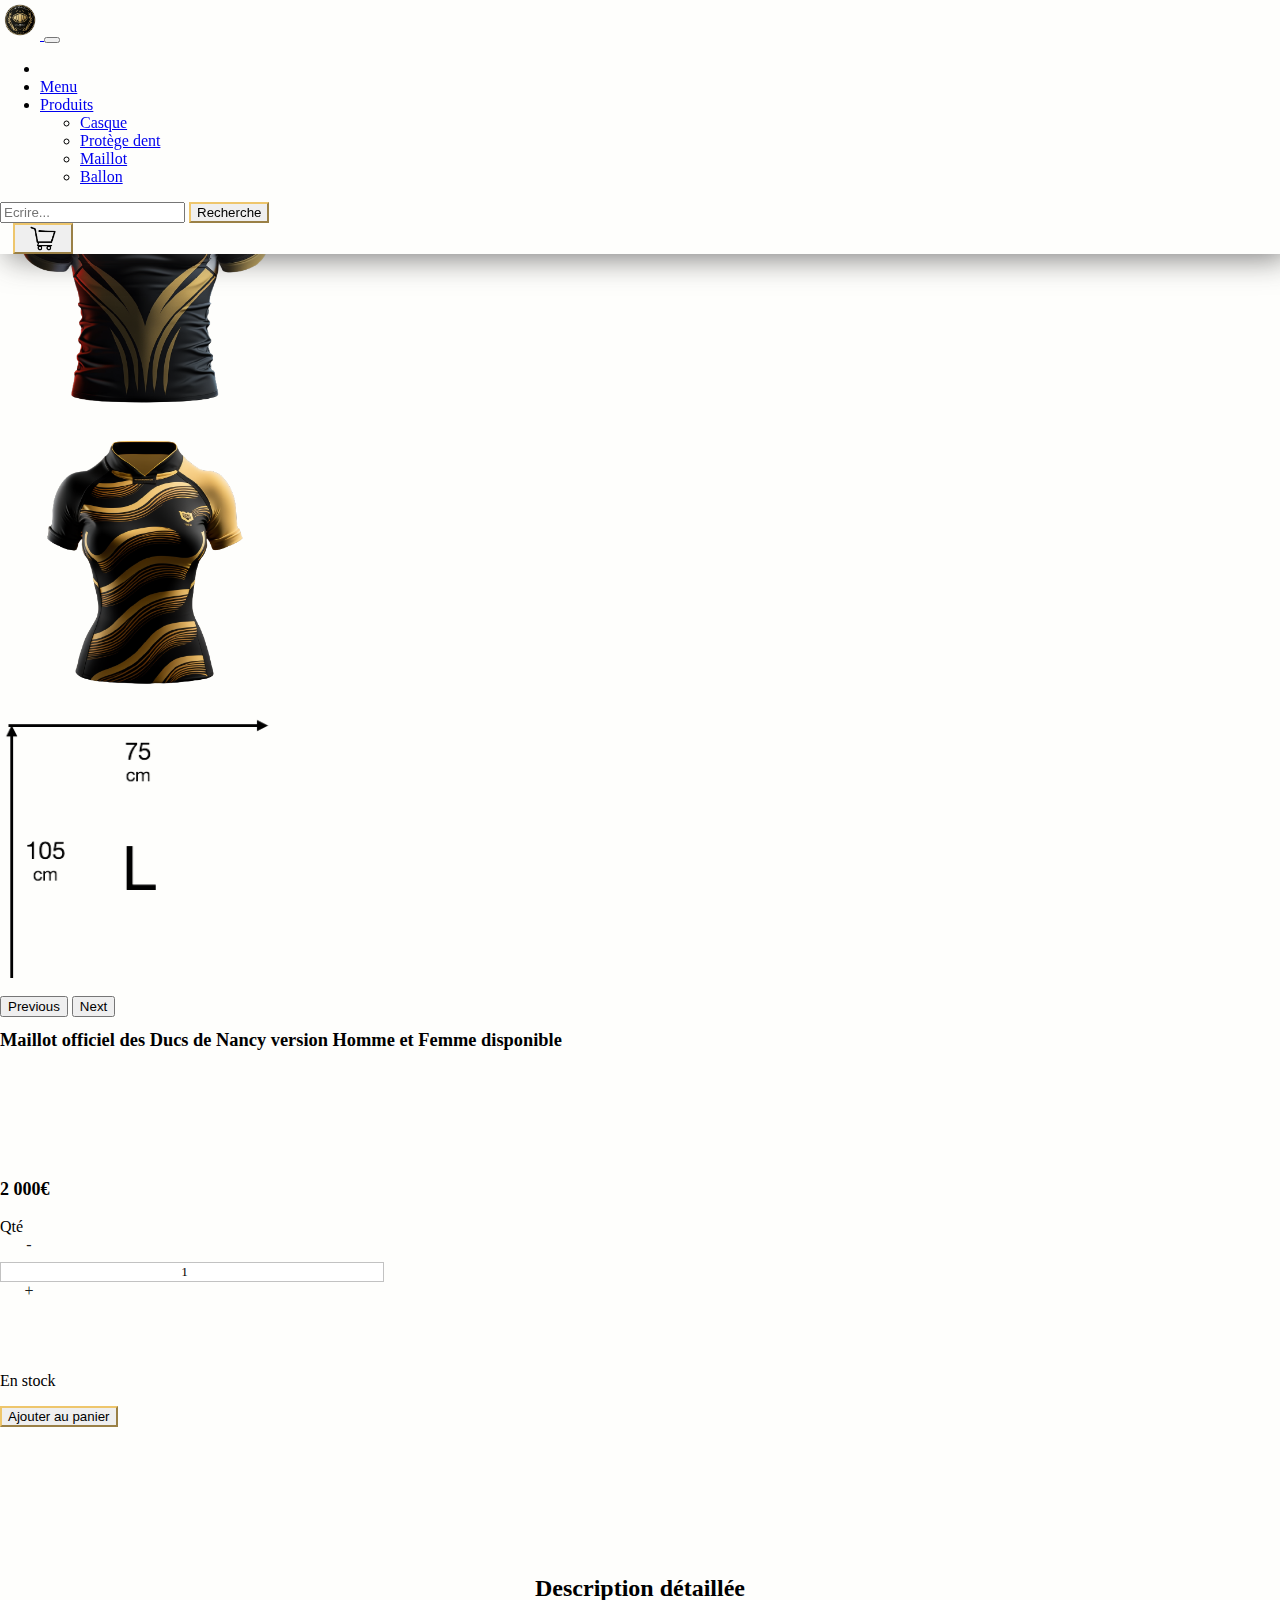
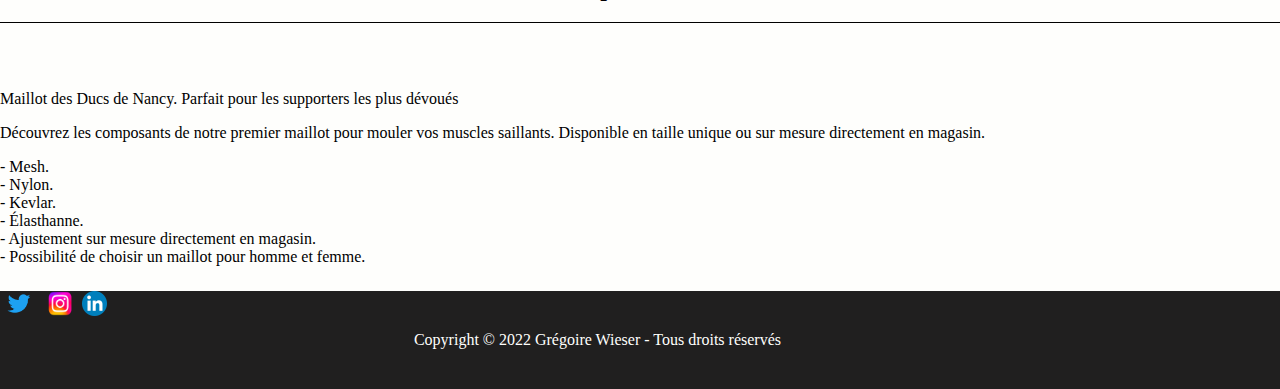
<file: maillot.html>
<!DOCTYPE html>
<html lang="en">
<head>
    <meta charset="UTF-8">
    <meta http-equiv="X-UA-Compatible" content="IE=edge">
    <meta name="viewport" content="width=device-width, initial-scale=1.0">
    <title>Maillot des Ducs</title>
    <link href="https://cdn.jsdelivr.net/npm/bootstrap@5.3.0-alpha2/dist/css/bootstrap.min.css" rel="stylesheet" integrity="sha384-aFq/bzH65dt+w6FI2ooMVUpc+21e0SRygnTpmBvdBgSdnuTN7QbdgL+OapgHtvPp" crossorigin="anonymous">
    <link rel="stylesheet" href="css/maillot.css">
</head>
<body>
    <nav class="navbar navbar-expand-lg barnav couleur">
        <div class="container-fluid">
          <a class="navbar-brand" href="index.html">
            <img src="img/logo.png" height="40px" alt="Logo officiel de l'équipe des Ducs de Nancy">
          </a>
          <button class="navbar-toggler" type="button" data-bs-toggle="collapse" data-bs-target="#navbarSupportedContent" aria-controls="navbarSupportedContent" aria-expanded="false" aria-label="Toggle navigation">
            <span class="navbar-toggler-icon"></span>
          </button>
          <div class="collapse navbar-collapse" id="navbarSupportedContent">
            <ul class="navbar-nav me-auto mb-2 mb-lg-0">
              <li class="nav-item">
              </li>
              <li class="nav-item">
                <a class="nav-link" href="index.html">Menu</a>
              </li>
              <li class="nav-item dropdown">
                <a class="nav-link dropdown-toggle" href="#" role="button" data-bs-toggle="dropdown" aria-expanded="false">
                  Produits
                </a>
                <ul class="dropdown-menu">
                    <li><a class="dropdown-item" href="casque.html">Casque</a></li>
                    <li><a class="dropdown-item" href="dent.html">Protège dent</a></li>
                    <li><a class="dropdown-item" href="maillot.html">Maillot</a></li>
                    <li><a class="dropdown-item" href="ballon.html">Ballon</a></li>
                </ul>
              </li>
            </ul>
            <form class="d-flex" role="search">
              <input class="form-control me-2" type="search" placeholder="Ecrire..." aria-label="Search">
              <button class="btn red" type="submit">Recherche</button>
            </form>
            <button type="button" class="btn shop btn-outline-danger"><img src="img/shop.png" height="25px" alt="Image d'un caddie pour représenter le panier de la boutique des Ducs de Nancy"></button>
          </div>
        </div>
      </nav>
        <div class="container achat">
            <div class="row justify-content-around">
                <div id="carouselExampleFade" class="carousel slide" style="width: 18rem;">
                    <div class="carousel-inner">
                      <div class="carousel-item active">
                        <img src="img/maillot/maillot.png" height="auto" width="100%" alt="Image du maillot pour l'équipe masucline officiel">
                      </div>
                      <div class="carousel-item">
                        <img src="img/maillot/maillotF.png" height="auto" width="100%" alt="Image du maillot pour l'équipe féminine officiel">
                      </div>
                      <div class="carousel-item">
                        <img src="img/maillot/dimension_maillot.png" height="auto" width="100%" alt="Image de dimension des tailles pour le maillot. Pour un taille L le maillot fait 105cm de longueur et 75 de circonférence">
                      </div>
                    </div>
                    <button class="carousel-control-prev color" type="button" data-bs-target="#carouselExampleFade" data-bs-slide="prev">
                      <span class="carousel-control-prev-icon" aria-hidden="true"></span>
                      <span class="visually-hidden">Previous</span>
                    </button>
                    <button class="carousel-control-next color" type="button" data-bs-target="#carouselExampleFade" data-bs-slide="next">
                      <span class="carousel-control-next-icon" aria-hidden="true"></span>
                      <span class="visually-hidden">Next</span>
                    </button>
                </div>
                <div class="col-2">
                  <div>
                    <h1>Maillot officiel des Ducs de Nancy version Homme et Femme disponible</h1>
                  </div>
                  <div  class="textB">
                    <p>2 000€</p>
                  </div>
                  <label class="label" for="qty">
                    <span>Qté</span>
                  </label>
                  <div class="btn plusMoins btn-minus">-</div>
                  <input type="number" name="qty" id="qty" value="1" min="1" step="1" title="Qté" class="input-text textD" data-errors-message-box="#qty-error">
                  <div class="btn plusMoins btn-plus">+</div>
                  <div class="textC">
                    <p>En stock</p>
                  </div class="textE">
                  <button type="button" class="gold btn">Ajouter au panier</button>
                </div>
            </div>
         </div>
      </div>
      <div class="description">
        <h2>Description détaillée</h2>
      </div>
      <div class="container">
        <div class="detailleTitre">
          <p>Maillot des Ducs de Nancy. Parfait pour les supporters les plus dévoués</p>
          <p>Découvrez les composants de notre premier maillot pour mouler vos muscles saillants. Disponible en taille unique ou sur mesure directement en magasin.</p>
        </div>
        <div class="detailleTexte">        
          <p>- Mesh.</p>
          <p>- Nylon.</p>
          <p>- Kevlar.</p>
          <p>- Élasthanne.</p>
          <p>- Ajustement sur mesure directement en magasin.</p>
          <p>- Possibilité de choisir un maillot pour homme et femme.</p>
        </div>
      </div>
      <div class="copyright">
        <a href="https://twitter.com/PoilsDurs" type="button" class="btn btn-outline"><img src="img/réseaux/twitter.png" height="25px" alt="Logo de twitter"></a>
        <a href="https://www.instagram.com/gregoire_wsr" type="button" class="btn btn-outline"><img src="img/réseaux/insta.png" height="25px" alt="Logo de instagram"></a>
        <a href="https://www.linkedin.com/in/grégoire-wieser-187266252" type="button" class="btn btn-outline"><img src="img/réseaux/linkdin.png" height="25px" alt="Logo de LinkdIn"></a>
        <p>Copyright © 2022 Grégoire Wieser - Tous droits réservés</p>
      </div>
<script src="https://cdn.jsdelivr.net/npm/bootstrap@5.3.0-alpha2/dist/js/bootstrap.bundle.min.js" integrity="sha384-qKXV1j0HvMUeCBQ+QVp7JcfGl760yU08IQ+GpUo5hlbpg51QRiuqHAJz8+BrxE/N" crossorigin="anonymous"></script>
</body>
</html>
</file>
<file: css/style.css>
html, body{
    margin: 0;
    padding: 0;
    background-color: #FEFEFC;
}
.barnav{
    position: fixed;
    z-index: 3;
    width: 100%;
    top: 0;
    filter: drop-shadow(0.5rem 0.2rem 1rem #201f1f9e);
    background: #fff none repeat scroll 0 0;
}
.couleur{
    background-color: #FEFEFC !important;
}
.textCarousel p{
  color: #EEC66C;
  font-family: 'Times New Roman', Times, serif;
  font-size: 25px;
}
h5{
    color: #EEC66C;
    font-family: 'Times New Roman', Times, serif;
    font-size: 40px;
}
.clique{
    justify-content: center;
    margin-bottom: 4.2%;
    width: 35%;
    border-color: #EEC66C;
    font-weight: bold;
    text-decoration: #EEC66C;
    color: #FEFEFC;
}
.clique:hover{
    background-color: #EEC66C;
    border-color: black;
}
.red{
    border-color: #EEC66C;
}
.red:hover{
    background-color: #EEC66C;
    border-color: #201F1F;
}
.red2{
  background-color: #886262;
  border-color: #886262;
}
.red2:hover{
  background-color: #850606;
  border-color: #850606;
}
.shop{
    display: flex;
    justify-content: center;
    margin-left: 1%;
    border-color: #EEC66C;
}
.shop:hover {
    border-color: #201F1F;
    background-color: #EEC66C;
}
.carte{
    display: flex;
    justify-content: space-around;
    text-align: center;
}
.titre{
    margin-top: 3%;
    margin-bottom: 5%;
}
.imageCaroussel{
    height: auto;
    width: 100%;
}
.about{
    justify-items: center;
    text-align: center;
}
.contact{
    margin-bottom: 2%;
    margin-top: 2%;
    justify-content: center;
    display: flex;
    padding-top: 4%;
    border-top: 1px solid black;
    margin-left: 5%;
    margin-right: 5%;
}
.gold{
    border-color: #EEC66C;
    justify-content: center;
    margin-left: 22%;
}
.gold:hover{
    background-color: #EEC66C;
    border-color: black;
}
.form-check-input:checked {
    background-color: #EEC66C;
    border-color: black;
}
.copyright{
    background-color: #201F1F;
    margin-bottom: 0% !important;
    padding-bottom: 1.5em;
    justify-content: center;
    display: flex;
}
.copyright p{
    padding-top: 1.5em;
    justify-content: center;
    display: flex;
    background-color: #201F1F;
    color: #FEFEFC;
    font-family: 'Times New Roman', Times, serif;
    width: 100%;
    margin-right: 192px;
}
</file>
<file: css/ballon.css>
html, body{
    margin: 0;
    padding: 0;
    background-color: #FEFEFC;
}
.titre{
    display: flex;
    justify-content: center;
    margin-top: 3%;
}
.barnav{
    position: fixed;
    z-index: 3;
    width: 100%;
    top: 0;
    filter: drop-shadow(0.5rem 0.2rem 1rem #201f1f9e);
    background: #fff none repeat scroll 0 0;
}
.couleur{
    background-color: #FEFEFC !important;
}
.logoBarNav{
    display: flex;
    justify-content: center;
    margin-left: 100%;
    position: absolute;
}
.red{
    border-color: #EEC66C;
}
.red:hover{
    background-color: #EEC66C;
    border-color: #201F1F;
}
.textB{
    width: 175%;
    font-weight: bolder;
    font-size: large;
    margin-top: 10%;
}
.achat{
    border-color: #850606;
    margin-top: 10%;
}
.label{
    margin-top: 5%;
}
.textD{
    width: 30%;
    border: 1px solid #c2c2c2;
    font-family: Exo-Regular;
    box-sizing: border-box;
    text-align: center;
}
.textC{
    margin-top: 5%;
}
.textE{
    size: 50px;
}
.plusMoins{
    color: #201F1F;
    text-align: center;
    padding: 0 5px 0.5rem 5px;
    font-size: 1rem;
    width: 3rem;
}
.gold{
    border-color: #EEC66C;
    justify-content: center;
}
.gold:hover{
    background-color: #EEC66C;
    border-color: black;
}
.centre{
    display: flex;
    justify-content: center;
}
.carousel-control-next-icon {
    background-color: #201F1F;
    border-radius: 15px;
}
.carousel-control-next-icon:hover {
    background-color: #201F1F;
    border-radius: 15px;
}
.carousel-control-prev-icon {
    background-color: #201F1F;
    border-radius: 15px;
}
.carousel-control-prev-icon:hover {
    background-color: #201F1F;
    border-radius: 15px;
}
.shop{
    display: flex;
    justify-content: center;
    margin-left: 1%;
    border-color: #EEC66C;
}
.shop:hover {
    border-color: #201F1F;
    background-color: #EEC66C;
}
.description{
    display: flex;
    justify-content: center;
    margin-top: 10%;
}
h1{
    font-size: 115%;
    font-style: large;
    font-weight: bolder;
    width: 180%;
}
.detailleTitre{
    padding-top: 4%;
    border-top: 1px solid black;
}
.detailleTexte p{
    margin: 0 !important;
}
.copyright{
    background-color: #201F1F;
    margin-bottom: 0% !important;
    padding-bottom: 1.5em;
    justify-content: center;
    display: flex;
    margin-top: 2%;
}
.copyright p{
    padding-top: 1.5em;
    justify-content: center;
    display: flex;
    background-color: #201F1F;
    color: #FEFEFC;
    font-family: 'Times New Roman', Times, serif;
    width: 100%;
    margin-right: 192px;
}
</file>
<file: css/casque.css>
html, body{
    margin: 0;
    padding: 0;
    background-color: #FEFEFC;
}
.titre{
    display: flex;
    justify-content: center;
    margin-top: 3%;
}
.barnav{
    position: fixed;
    z-index: 3;
    width: 100%;
    top: 0;
    filter: drop-shadow(0.5rem 0.2rem 1rem #201f1f9e);
    background: #fff none repeat scroll 0 0;
}
.couleur{
    background-color: #FEFEFC !important;
}
.logoBarNav{
    display: flex;
    justify-content: center;
    margin-left: 100%;
    position: absolute;
}
.red{
    border-color: #EEC66C;
}
.red:hover{
    background-color: #EEC66C;
    border-color: #201F1F;
}
.textB{
    width: 175%;
    font-weight: bolder;
    font-size: large;
    margin-top: 10%;
}
.achat{
    border-color: #850606;
    margin-top: 10%;
}
.label{
    margin-top: 5%;
}
.textD{
    width: 30%;
    border: 1px solid #c2c2c2;
    font-family: Exo-Regular;
    box-sizing: border-box;
    text-align: center;
}
.textC{
    margin-top: 5%;
}
.textE{
    size: 50px;
}
.plusMoins{
    color: #201F1F;
    text-align: center;
    padding: 0 5px 0.5rem 5px;
    font-size: 1rem;
    width: 3rem;
}
.gold{
    border-color: #EEC66C;
    justify-content: center;
}
.gold:hover{
    background-color: #EEC66C;
    border-color: black;
}
.centre{
    display: flex;
    justify-content: center;
}
.carousel-control-next-icon {
    background-color: #201F1F;
    border-radius: 15px;
}
.carousel-control-next-icon:hover {
    background-color: #201F1F;
    border-radius: 15px;
}
.carousel-control-prev-icon {
    background-color: #201F1F;
    border-radius: 15px;
}
.carousel-control-prev-icon:hover {
    background-color: #201F1F;
    border-radius: 15px;
}
.shop{
    display: flex;
    justify-content: center;
    margin-left: 1%;
    border-color: #EEC66C;
}
.shop:hover {
    border-color: #201F1F;
    background-color: #EEC66C;
}
.description{
    display: flex;
    justify-content: center;
    margin-top: 10%;
}
h1{
    font-size: 115%;
    font-style: large;
    font-weight: bolder;
    width: 180%;
}
.detailleTitre{
    padding-top: 4%;
    border-top: 1px solid black;
}
.detailleTexte p{
    margin: 0 !important;
}
.copyright{
    background-color: #201F1F;
    margin-bottom: 0% !important;
    padding-bottom: 1.5em;
    justify-content: center;
    display: flex;
    margin-top: 2%;
}
.copyright p{
    padding-top: 1.5em;
    justify-content: center;
    display: flex;
    background-color: #201F1F;
    color: #FEFEFC;
    font-family: 'Times New Roman', Times, serif;
    width: 100%;
    margin-right: 192px;
}
</file>
<file: css/dent.css>
html, body{
    margin: 0;
    padding: 0;
    background-color: #FEFEFC;
}
.titre{
    display: flex;
    justify-content: center;
    margin-top: 3%;
}
.barnav{
    position: fixed;
    z-index: 3;
    width: 100%;
    top: 0;
    filter: drop-shadow(0.5rem 0.2rem 1rem #201f1f9e);
    background: #fff none repeat scroll 0 0;
}
.couleur{
    background-color: #FEFEFC !important;
}
.logoBarNav{
    display: flex;
    justify-content: center;
    margin-left: 100%;
    position: absolute;
}
.red{
    border-color: #EEC66C;
}
.red:hover{
    background-color: #EEC66C;
    border-color: #201F1F;
}
.textB{
    width: 175%;
    font-weight: bolder;
    font-size: large;
    margin-top: 10%;
}
.achat{
    border-color: #850606;
    margin-top: 10%;
}
.label{
    margin-top: 5%;
}
.textD{
    width: 30%;
    border: 1px solid #c2c2c2;
    font-family: Exo-Regular;
    box-sizing: border-box;
    text-align: center;
}
.textC{
    margin-top: 5%;
}
.textE{
    size: 50px;
}
.plusMoins{
    color: #201F1F;
    text-align: center;
    padding: 0 5px 0.5rem 5px;
    font-size: 1rem;
    width: 3rem;
}
.gold{
    border-color: #EEC66C;
    justify-content: center;
}
.gold:hover{
    background-color: #EEC66C;
    border-color: black;
}
.centre{
    display: flex;
    justify-content: center;
}
.carousel-control-next-icon {
    background-color: #201F1F;
    border-radius: 15px;
}
.carousel-control-next-icon:hover {
    background-color: #201F1F;
    border-radius: 15px;
}
.carousel-control-prev-icon {
    background-color: #201F1F;
    border-radius: 15px;
}
.carousel-control-prev-icon:hover {
    background-color: #201F1F;
    border-radius: 15px;
}
.shop{
    display: flex;
    justify-content: center;
    margin-left: 1%;
    border-color: #EEC66C;
}
.shop:hover {
    border-color: #201F1F;
    background-color: #EEC66C;
}
.description{
    display: flex;
    justify-content: center;
    margin-top: 10%;
}
.gout1{
    border-color: #bf3030;
}
h1{
    font-size: 115%;
    font-style: large;
    font-weight: bolder;
    width: 180%;
}
.detailleTitre{
    padding-top: 4%;
    border-top: 1px solid black;
}
.detailleTexte p{
    margin: 0 !important;
}
.fraise{
    color: red;
}
.menthe{
    color: green;
}
.myrtilles{
    color: blue;
}
.citron{
    color: #DAD717;
}
.copyright{
    background-color: #201F1F;
    margin-bottom: 0% !important;
    padding-bottom: 1.5em;
    justify-content: center;
    display: flex;
    margin-top: 2%;
}
.copyright p{
    padding-top: 1.5em;
    justify-content: center;
    display: flex;
    background-color: #201F1F;
    color: #FEFEFC;
    font-family: 'Times New Roman', Times, serif;
    width: 100%;
    margin-right: 192px;
}
</file>
<file: css/maillot.css>
html, body{
    margin: 0;
    padding: 0;
    background-color: #FEFEFC;
}
.titre{
    display: flex;
    justify-content: center;
    margin-top: 3%;
}
.barnav{
    position: fixed;
    z-index: 3;
    width: 100%;
    top: 0;
    filter: drop-shadow(0.5rem 0.2rem 1rem #201f1f9e);
    background: #fff none repeat scroll 0 0;
}
.couleur{
    background-color: #FEFEFC !important;
}
.logoBarNav{
    display: flex;
    justify-content: center;
    margin-left: 100%;
    position: absolute;
}
.red{
    border-color: #EEC66C;
}
.red:hover{
    background-color: #EEC66C;
    border-color: #201F1F;
}
.textB{
    width: 175%;
    font-weight: bolder;
    font-size: large;
    margin-top: 10%;
}
.achat{
    border-color: #850606;
    margin-top: 10%;
}
.label{
    margin-top: 5%;
}
.textD{
    width: 30%;
    border: 1px solid #c2c2c2;
    font-family: Exo-Regular;
    box-sizing: border-box;
    text-align: center;
}
.textC{
    margin-top: 5%;
}
.textE{
    size: 50px;
}
.plusMoins{
    color: #201F1F;
    text-align: center;
    padding: 0 5px 0.5rem 5px;
    font-size: 1rem;
    width: 3rem;
}
.gold{
    border-color: #EEC66C;
    justify-content: center;
}
.gold:hover{
    background-color: #EEC66C;
    border-color: black;
}
.centre{
    display: flex;
    justify-content: center;
}
.carousel-control-next-icon {
    background-color: #201F1F;
    border-radius: 15px;
}
.carousel-control-next-icon:hover {
    background-color: #201F1F;
    border-radius: 15px;
}
.carousel-control-prev-icon {
    background-color: #201F1F;
    border-radius: 15px;
}
.carousel-control-prev-icon:hover {
    background-color: #201F1F;
    border-radius: 15px;
}
.shop{
    display: flex;
    justify-content: center;
    margin-left: 1%;
    border-color: #EEC66C;
}
.shop:hover {
    border-color: #201F1F;
    background-color: #EEC66C;
}
.description{
    display: flex;
    justify-content: center;
    margin-top: 10%;
}
h1{
    font-size: 115%;
    font-style: large;
    font-weight: bolder;
    width: 180%;
}
.detailleTitre{
    padding-top: 4%;
    border-top: 1px solid black;
}
.detailleTexte p{
    margin: 0 !important;
}
.copyright{
    background-color: #201F1F;
    margin-bottom: 0% !important;
    padding-bottom: 1.5em;
    justify-content: center;
    display: flex;
    margin-top: 2%;
}
.copyright p{
    padding-top: 1.5em;
    justify-content: center;
    display: flex;
    background-color: #201F1F;
    color: #FEFEFC;
    font-family: 'Times New Roman', Times, serif;
    width: 100%;
    margin-right: 192px;
}
</file>
